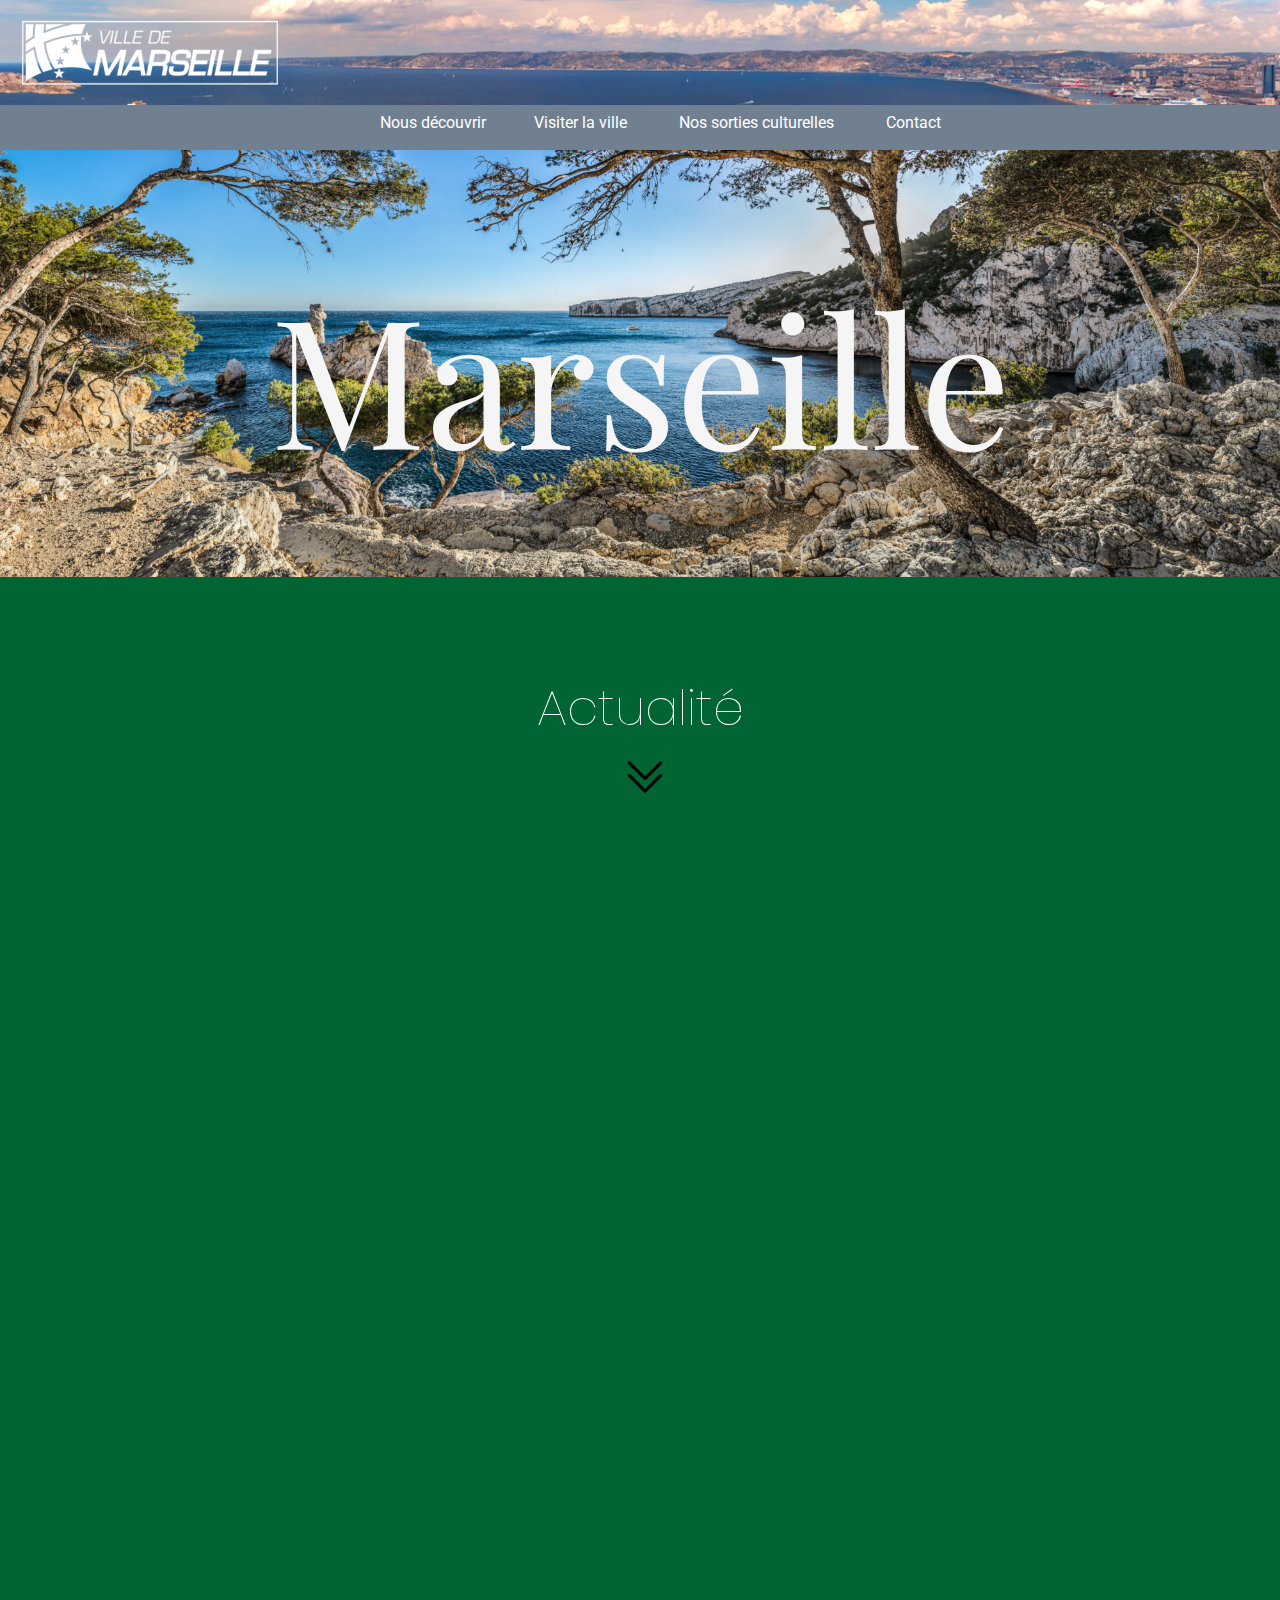
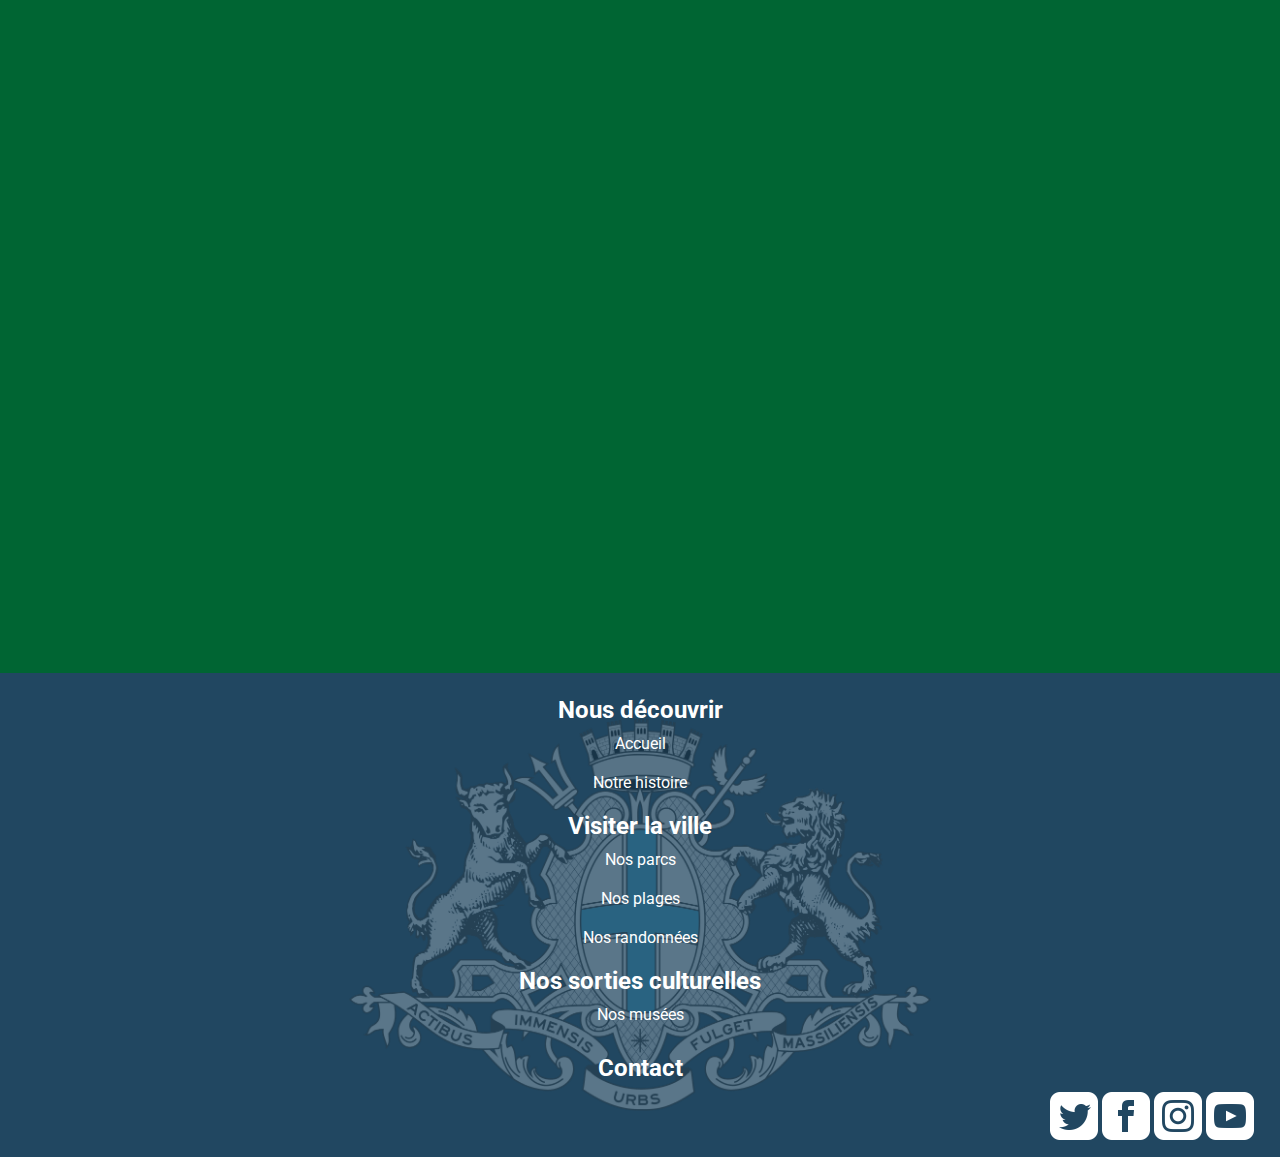
<file: index.html>
<!DOCTYPE html>
<html lang="fr">
<head>
    <meta charset="UTF-8">
    <meta http-equiv="X-UA-Compatible" content="IE=edge">
    <meta name="viewport" content="width=device-width, initial-scale=1.0">
    <title>Marseille</title>
    <link rel="stylesheet" href="index.css">
    <link rel="icon" type="image/x-icon" href="logo_marseille.png" sizes="16x16 32x32">
    <link rel="stylesheet" href="marseille.css">
</head>
<body>
    <header>
        <div class="navbar">
            <div class="nav-left">
                <img id="logo" src="imgGen/VdM blanc_0.png" />
            </div>
            <nav>
                <ul>
                    <li class="deroulant"><a>Nous découvrir&ensp;</a>
                        <ul class="sous">
                            <li><a href="index.html">Accueil</a></li>
                            <li><a href="histoire.html">Notre Histoire</a></li>
                        </ul>
                    </li>
                    <li class="deroulant"><a>Visiter la ville &ensp;</a>
                        <ul class="sous">
                            <li><a href="parcs.html">Nos parcs</a></li>
                            <li><a href="les-plages.html">Nos plages</a></li>
                            <li><a href="rando.html">Nos randonnées</a></li>
                        </ul>
                    </li>
                    <li class="deroulant"><a>Nos sorties culturelles &ensp;</a>
                        <ul class="sous">
                            <li><a href="musees.html">Nos musées</a></li>
                        </ul>
                    </li>
                    <li><a href="contact.html">Contact</a></li>
                </ul>
            </nav>
            <div class="container nav-container">
                <input class="checkbox" type="checkbox" name="" id="" />
                <div class="hamburger-lines">
                  <span class="line line1"></span>
                  <span class="line line2"></span>
                  <span class="line line3"></span>
                </div>  
                <div class="menu-items">
                    <h1>Nous découvrir</h1><br>
                    <li><a href="index.html">Accueil</a></li>
                    <li><a href="histoire.html">Notre Histoire</a></li>
                    <br><h1>Visiter la ville</h1><br>
                    <li><a href="parcs.html">Nos parcs</a></li>
                    <li><a href="les-plages.html">Nos plages</a></li>
                    <li><a href="rando.html">Nos randonnées</a></li>
                    <br><h1>Sorties culturelles</h1><br>
                    <li><a href="musees.html">Nos musées</a></li>
                    <br><li><a style="font-weight: 500;" href="contact.html">Contact</a></li>
                </div>
            </div>
    </header>
        <section class="main_img">
                <div class="centered">Marseille</div>
            </div>
        </section>
        <div class="actualité">
            <h2>Actualité</h2>
            <a href="#shortcut"><img src="img_index/down_arrow.png" class="down_arrow"/></a>
        </div>
        <div class="articles">
            <div class="container">
                <section class="section_a">
                    <div class="article">
                        <a href="#"><img src="img_index/article1.jpg" class="img_article"/></a>
                    <div class="text_article">Projet de réaménagement de la place Sébastopol : participez à la consultation citoyenne !</div>
                    </div>

                    <div class="article">
                        <a href="#"><img src="img_index/article2.jpg" class="img_article"/></a>
                    <div class="text_article">La Ville de Marseille présente son plan d'efficacité et de sobriété énergétique</div>
                    </div>

                    <div class="article">
                        <a href="#"><img src="img_index/article3.jpg" class="img_article"/></a>
                    <div class="text_article">"Marseille ville refuge" : l'exposition centenaire de l'arrivée des Arméniens à Marseille !</div>
                    </div>
                </section>
                <section class="section_b" id="shortcut">
                    <div class="article">
                        <a href="#"><img src="img_index/article4.jpg" class="img_article"/></a>
                    <div class="text_article">Projet "Rue du Musée / Musée de la Rue" : "Place à prendre, acte II" au musée d'Histoire de Marseille</div>
                    </div>
    
                    <div class="article">
                        <a href="#"><img src="img_index/article5.jpg" class="img_article"/></a>
                    <div class="text_article">Projet "Rue du Musée / Musée de la Rue" : "Place à prendre, acte II" au musée d'Histoire de Marseille</div>
                    </div>
    
                    <div class="article">
                        <a href="#"><img src="img_index/article6.jpg" class="img_article"/></a>
                    <div class="text_article">Sommet "Emerging Valley" : un axe connecté entre l'Europe et l'Afrique</div>
                </section>
                <section class="section_c">
                    <div class="article">
                        <a href="#"><img src="img_index/article7.jpg" class="img_article"/></a>
                    <div class="text_article">La Ville de Marseille lance en novembre son Assemblée Citoyenne du Futur</div>
                    </div>
    
                    <div class="article">
                        <a href="#"><img src="img_index/article8.jpg" class="img_article"/></a>
                    <div class="text_article">La Ville de Marseille soutient le monde associatif</div>
                    </div>
    
                    <div class="article">
                        <a href="#"><img src="img_index/article9.jpg" class="img_article"/></a>
                    <div class="text_article">Rencontres internationales de la réduction des risques : Marseille agit, Marseille s’engage</div>
                </section>
            </div>
        </div>
       
        <footer>
            <div class="footer">
                <div class="footer1">
                        <h2>Nous découvrir</h2>
                        <a href="index.html">Accueil</a>
                        <a href="histoire.html">Notre histoire</a>
                 </div>
                <div class="footer1">
                    <h2>Visiter la ville</h2>
                    <a href="parcs.html">Nos parcs</a>
                    <a href="les-plages.html">Nos plages</a>
                    <a href="rando.html">Nos randonnées</a>
                </div>
                <div class="footer1">
                    <h2>Nos sorties culturelles</h2>
                    <a href="musees.html">Nos musées</a>
                </div>
                <div class="footer1">
                    <a href="contact.html"><h2>Contact</h2></a>
                </div>
            </div>
            <div class="RS">
                <a target="_blank" href="https://twitter.com/marseille"><img src="imgGen/iconmonstr-twitter-3-48.png"></a>
                <a target="_blank" href="https://www.facebook.com/marseilleville/"><img src="imgGen/iconmonstr-facebook-3-48.png"></a>
                <a target="_blank" href="https://www.instagram.com/villemarseille/"><img src="imgGen/iconmonstr-instagram-13-48 (1).png"></a>
                <a target="_blank" href="https://www.youtube.com/user/VilledeMarseille"><img src="imgGen/iconmonstr-youtube-8-48 (1).png"></a>
            </div>
        </footer> 
</body>
</html>
</file>
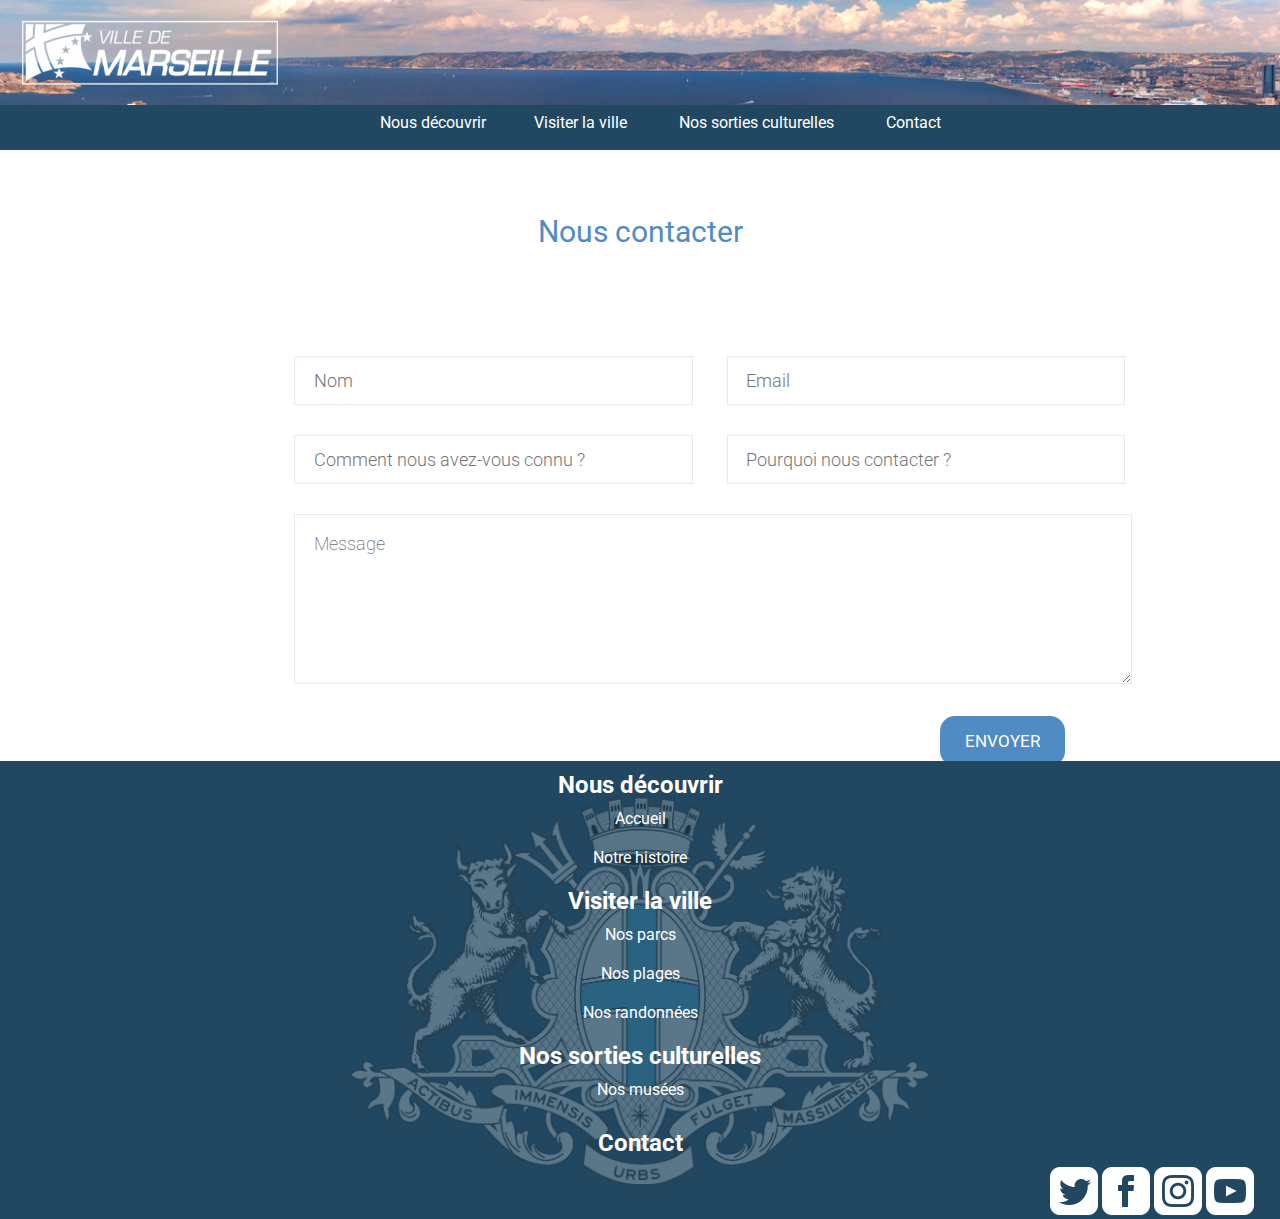
<file: contact.html>
<!DOCTYPE html>
<html lang="en">
    <head>
        <meta charset="UTF-8">
        <link href="marseille.css" rel="stylesheet">
        <link href="contact.css" rel="stylesheet">
        <title>Accueil</title>
    </head>
    <body>
        <header>
            <div class="navbar">
                <div class="nav-left">
                        <img id="logo" src="imgGen/VdM blanc_0.png" />
                </div>
                <nav>
                    <ul>
                        <li class="deroulant"><a>Nous découvrir&ensp;</a>
                            <ul class="sous">
                                <li><a href="index.html">Accueil</a></li>
                                <li><a href="histoire.html">Notre Histoire</a></li>
                            </ul>
                        </li>
                        <li class="deroulant"><a>Visiter la ville &ensp;</a>
                            <ul class="sous">
                                <li><a href="parcs.html">Nos parcs</a></li>
                                <li><a href="les-plages.html">Nos plages</a></li>
                                <li><a href="rando.html">Nos randonnées</a></li>
                            </ul>
                        </li>
                        <li class="deroulant"><a>Nos sorties culturelles &ensp;</a>
                            <ul class="sous">
                                <li><a href="musees.html">Nos musées</a></li>
                            </ul>
                        </li>
                        <li><a href="contact.html">Contact</a></li>
                    </ul>
                </nav>
                <div class="container nav-container">
                    <input class="checkbox" type="checkbox" name="" id="" />
                    <div class="hamburger-lines">
                      <span class="line line1"></span>
                      <span class="line line2"></span>
                      <span class="line line3"></span>
                    </div>  
                    <div class="menu-items">
                        <h1>Nous découvrir</h1><br>
                        <li><a href="index.html">Accueil</a></li>
                        <li><a href="histoire.html">Notre Histoire</a></li>
                        <br><h1>Visiter la ville</h1><br>
                        <li><a href="parcs.html">Nos parcs</a></li>
                        <li><a href="les-plages.html">Nos plages</a></li>
                        <li><a href="rando.html">Nos randonnées</a></li>
                        <br><h1>Sorties culturelles</h1><br>
                        <li><a href="musees.html">Nos musées</a></li>
                        <br><li><a style="font-weight: 500;" href="contact.html">Contact</a></li>
                    </div>
                </div>
        </header>
        <div class="struct-contact">
            <div class="separate-top">
                <div class="form">
                    <h1>Nous contacter</h1>
                    <form>
                        <input placeholder="Nom">
                        <input placeholder="Email">
                        <input placeholder="Comment nous avez-vous connu ?">
                        <input placeholder="Pourquoi nous contacter ?">
                        <textarea placeholder="Message"></textarea>
                        <button class="button">ENVOYER</button>
                    </form>
                </div>
        </div>
        <footer>
            <div class="footer">
                <div class="footer1">
                        <h2>Nous découvrir</h2>
                        <a href="index.html">Accueil</a>
                        <a href="histoire.html">Notre histoire</a>
                 </div>
                <div class="footer1">
                    <h2>Visiter la ville</h2>
                    <a href="parcs.html">Nos parcs</a>
                    <a href="les-plages.html">Nos plages</a>
                    <a href="rando.html">Nos randonnées</a>
                </div>
                <div class="footer1">
                    <h2>Nos sorties culturelles</h2>
                    <a href="musees.html">Nos musées</a>
                </div>
                <div class="footer1">
                    <a href="contact.html"><h2>Contact</h2></a>
                </div>
            </div>
            <div class="RS">
                <a target="_blank" href="https://twitter.com/marseille"><img src="imgGen/iconmonstr-twitter-3-48.png"></a>
                <a target="_blank" href="https://www.facebook.com/marseilleville/"><img src="imgGen/iconmonstr-facebook-3-48.png"></a>
                <a target="_blank" href="https://www.instagram.com/villemarseille/"><img src="imgGen/iconmonstr-instagram-13-48 (1).png"></a>
                <a target="_blank" href="https://www.youtube.com/user/VilledeMarseille"><img src="imgGen/iconmonstr-youtube-8-48 (1).png"></a>
            </div>
        </footer>    
    </body>
</html>
</file>
<file: index.css>
@import url('https://fonts.googleapis.com/css2?family=Poppins&display=swap');
@import url('https://fonts.googleapis.com/css2?family=Playfair+Display&family=Poppins&display=swap');   

body
{
    width: 100%;
    max-width: 100%;
    overflow: auto;
    background-color: #006533;
}

#main
{
    overflow: auto;
    position: absolute;
}
.main_img
{
    display: flex;
    background-image: url(img_index/calanque.jpg);
    background-repeat: no-repeat;
    background-size:100%;
    width: 100%;    
    height: 500px;
}
#myVideo
{
    width: 1900px;
    max-height: 500px;
}
.centered {
    display: flex;
    width: 100%;
    align-items: center;
    justify-content: center;
    padding-bottom: 50px;
    font-size: 180px;
    color: whitesmoke;
    font-family: 'Playfair Display', serif;
}
.actualité
{
    display: flex;
    justify-content: center;
    flex-direction: column;
    margin-bottom: 100px;
}
.actualité h2
{
    width: 100%;
    display: flex;
    justify-content: center;
    margin-top: 20px;
    font-size: 50px;
    font-weight: 100;
    color: white;
    font-family: 'Poppins', sans-serif;
}
.down_arrow
{
    display: flex;
    justify-content: center;
    width: 50px;
    padding: 6px;
    position: absolute;
    left: 48%;
    border-radius: 20%;
}
.down_arrow:hover
{
    box-shadow: 0 0 11px rgba(33,33,33,.2); 
}
.container
{
    display: flex;
    justify-content: space-around;
    margin-left: 100px;
    margin-right: 100px;
    margin-bottom: 100px;
    font-family: 'Poppins', sans-serif;
}
.article
{
    display: flex;
    flex-direction: column;
    height: 400px;
    width: 300px;
    background-color: white;
    margin-bottom: 60px;
    margin-left: 50px;
    margin-right: 50px;
    border-radius: 2%;
}
.article:hover
{
    box-shadow: 0 0 11px rgba(33,33,33,.2); 
}
.section_a
{
    display: flex;
    flex-direction: column;
    text-align: center;
    justify-content: space-around;
}

.section_b 
{
    display: flex;
    flex-direction: column;
    text-align: center;
    justify-content: space-around;

}
.section_c
{
    display: flex;
    flex-direction: column;
    text-align: center;
    justify-content: space-around;
}
.article img
{
    width: 300px;
    border-radius: 2%;
}
.text_article
{
    font-size: 18px;
    text-align: center;
    margin-left: 30px;
    margin-right: 30px;
    margin-top: 30px;
    margin-bottom: 20px;
}
footer {
    background-color: lightblue;
    padding-top: 1%;
}
.RS
{
    margin-bottom: 1%;
}

.footer .footer1 a {
    color: black;
}

/*-----------------------------*/

nav a {
    color: white;
}

.navbar nav{
    background-color: #708090;
  }
  
  .sous {
    background-color: #708090;
  }
  
  nav a:hover {
    color: rgb(188, 188, 188);
    transition: 0.8s;
  }
  
  nav ul {
      width: 100%;
  }
  
  footer {
    background-color: #214761;
    color: #fff;
  }
   
  .footer .footer1 a {
    color: #fff;
  }

  .navbar .nav-left {
    background-image: url(imgGen/bg.png);
}
</file>
<file: marseille.css>
@import url('https://fonts.googleapis.com/css2?family=Roboto:wght@300;400;500;900&display=swap');

*{
    margin: 0;
    padding: 0;
    font-family: 'Roboto', sans-serif;
    scroll-behavior: smooth;
}

html {
    overflow-x: hidden;
}

body {
    font-family: Open Sans,Arial,sans-serif;
    margin: 0;
    
}

.navbar {
    margin-top: 0px;
    font-family: 'Roboto', sans-serif;
    font-size: 16px;
    width: 100%;
    height: 150px;
    flex-direction: row;

}

/*-------------- header -------------*/

.navbar .nav-left {
  height: 70%;
  width: 100%;
  overflow: hidden;
  /*background-image: url(imgGen/bg.png);*/
  background-position: top;
  background-size: cover;
  background-repeat: none;
  display: flex;
}

.navbar .nav-left #logo {
    margin:0;

    z-index: 4000;
}

.navbar nav{
    height: 30%;
    width: 100%;
    margin-top: -18px;
}

nav ul {
    list-style-type: none;
    display: flex;
    flex-direction: row;
    margin-top: 18px;
    justify-content: center;
}

nav ul li {
    padding-top: 1%;
    float: left;
    width: auto;
    height: 20px;
    padding-left:40px;
    text-align: center;
    position: relative;
}

nav ul::after {
    content: "";
    display: table;
    clear: both;
    padding-top: 10%;
}

nav a {
    display: block;
    text-decoration: none;
    border-bottom: 2px solid transparent;
    margin-top: -5px;
    padding-bottom: 19px;
}

.sous {
    display: none;
    border-radius: 2px;
    position: absolute;
    width: 200px;
    z-index: 1000;
    margin-top: -7px;
}

nav >ul :hover .sous {
    display: block;
    padding-top: 7%;
    padding-bottom: 4%;
    animation: growDown 600ms ease-in-out forwards;
    transform-origin: top center;
}

@keyframes growDown {
    0% {
        transform: scaleY(0)
    }
    80% {
        transform: scaleY(1.1)
    }
    100% {
        transform: scaleY(1)
    }
}

.sous li {
    float: none;
    width: 100%;
    text-align: left;
    padding-right: 20%;
    padding: 5px;
}

.sous a {
    padding: 10px;
    border-bottom: none;
}

.deroulant > a::after {
    margin-top:  30px;
    font-size: 12px;
}

/*-------------- footer -------------*/

footer {
    position: relative;
    display: flex;
    flex-direction: column;
    justify-content: space-between;
    align-items: center;
    background-size: 582px;
    background-repeat: no-repeat;
    background-image: url("imgGen/Armoiries_de_Marseille (1).png");
    background-position: 50%;
}

.footer {
    width: 100%;
    display: flex;
    flex-direction: column;
}

.footer1 {
    margin-top: 10px;
    display: flex;
    flex-direction: column;
    align-items: center;

}


.footer .footer1 a {
    padding: 10px;
    text-decoration: none;
}


.RS {
    margin-left: 80%;
}

.container {
    max-width: 1050px;
    width: 90%;
    margin-top: -53px;
    z-index: 1000;
  }
  
  .nav-container {
    display: flex;
    justify-content: space-between;
    align-items: center;
    height: 62px;
  }
  
  .menu-items {
    display: flex;
  }
  
  .nav-container li {
    list-style: none;
  }
  
  .nav-container a {
    text-decoration: none;
    color: white;
    font-weight: 300;
    font-size: 1.2rem;
    padding: 0.7rem;
  }
  
  .nav-container a:hover{
      color: rgb(193, 193, 193);
      transition: 0.8s;
  }
  
  .nav-container {
    display: block;
    position: relative;
    height: 60px;
  }
  
  .nav-container .checkbox {
    position: absolute;
    display: block;
    height: 32px;
    width: 32px;
    top: 20px;
    left: 20px;
    z-index: 5;
    opacity: 0;
    cursor: pointer;
    margin-top: -15px;
  }
  
  .nav-container .hamburger-lines {
    display: block;
    height: 26px;
    width: 32px;
    position: absolute;
    top: 17px;
    left: 20px;
    z-index: 2;
    display: flex;
    flex-direction: column;
    justify-content: space-between;
    margin-top: -10px;
  }
  
  .nav-container .hamburger-lines .line {
    display: block;
    height: 4px;
    width: 100%;
    border-radius: 10px;
    background: white;
  }
  
  .nav-container .hamburger-lines .line1 {
    transform-origin: 0% 0%;
    transition: transform 0.4s ease-in-out;
  }
  
  .nav-container .hamburger-lines .line2 {
    transition: transform 0.2s ease-in-out;
  }
  
  .nav-container .hamburger-lines .line3 {
    transform-origin: 0% 100%;
    transition: transform 0.4s ease-in-out;
  }
  
  .navbar .menu-items {
    padding-top: 100px;
    background-color: #097969;
    height: 100vh;
    width: 110%;
    transform: translate(-150%);
    display: flex;
    flex-direction: column;
    margin-left: -40px;
    margin-top: 10px;
    padding-left: 50px;
    transition: transform 0.9s ease-in-out;
    text-align: center;
    z-index: 1000;
  }
  
  .navbar .menu-items li {
    margin-bottom: 1.2rem;
    font-size: 1.5rem;
    font-weight: 500;
  }
  
  .nav-container input[type="checkbox"]:checked ~ .menu-items {
    transform: translateX(0);
  }
  
  .nav-container input[type="checkbox"]:checked ~ .hamburger-lines .line1 {
    transform: rotate(45deg);
  }
  
  .nav-container input[type="checkbox"]:checked ~ .hamburger-lines .line2 {
    transform: scaleY(0);
  }
  
  .nav-container input[type="checkbox"]:checked ~ .hamburger-lines .line3 {
    transform: rotate(-45deg);
  }
  
  .nav-container input[type="checkbox"]:checked ~ .logo{
    display: none;
  }

  .menu-items h1 {
    color: white;
    font-size: 30px;
    font-weight: 500;
  }

  @media all and (min-width: 769px){
    .container {
        visibility: hidden;
    }
}

@media all and (min-width: 361px) and (max-width: 768px){
    nav ul {
        visibility: hidden;
    }
}

@media all and (max-width: 360px) {
    nav ul {
        visibility: hidden;
    }
}

@media screen and (max-width: 1050px) {

  .RS {
      display: flex;
      flex-direction: row;
      margin: 0;
  }
  .RS a {

      padding: 5px;
  }
}
</file>
<file: contact.css>
.navbar .nav-left {
    background-image: url(imgGen/bg.png);
}

form {
    background-color: #FFFFFF;
    margin-left: 18%;
    margin-top: 1%;  
    padding-top: 5%;
    padding-left: 5%;
    padding-right: 5%;
}

.form h1 {
    margin-top: 5%;
    color: #508bc4;
    font-size: 30px;
    font-weight: 400;
    margin-left: 42%;
}

form input {
    width: 377.9px;
    margin-top: 30px;
    margin-right: 30px;
    height: 47px;
    font-weight: 300;
    padding-left: 2%;
    border: 1px solid #E8E9F6;
    font-size: 18px;
    color: #508bc4;
    background-color: white;
}

form textarea {
    width: 817px;
    margin-top: 30px;
    margin-right: 30px;
    height: 150px;
    font-weight: 200;
    padding-top: 2%;
    padding-left: 2%;
    border: 1px solid #E8E9F6;
    font-size: 18px;
    color: #508bc4;
    background-color: white;
}

form button {
    margin-top: 3%;
    margin-left: 70%;
}

button {
    display: inline-block;
    padding: 15px 25px;
    font-size: 17px;
    cursor: pointer;
    text-align: center;
    text-decoration: none;
    outline: none;
    color: #fff;
    background-color: #508bc4;
    border: none;
    border-radius: 15px;
    box-shadow: #5E5DF0 0 10px 20px -15px;
}
  
button:hover {background-color: #275FA0}
  
button:active {
    background-color: #275FA0;
    box-shadow: #5E5DF0 0 5px 20px -15px;
    transform: translateY(4px);
}

footer {
    margin-top: 40%;
    background-color: #214761;
    color: #fff;
}

.footer .footer1 a {
    color: #fff;
}

nav a {
    color: white;
}

.navbar nav{
    background-color: #214761;
}

.sous {
    background-color: #214761;
}
  
nav a:hover {
    color: #D1E5F4;
    transition: 0.8s;
}

nav a:hover {
    color: #D1E5F4;
    transition: 0.8s;
}

nav ul {
    width: 100%;
}

@media all and (min-width: 769px){
    .container {
        visibility: hidden;
    }

    form {
        position: absolute;
    }
}

@media all and (min-width: 361px) and (max-width: 768px){

    form {
        margin-left: 0%;
    }

    .form h1 {
        margin-left: 37%;
    }

    form input {
        width: 600px;
        margin-left: 5%;
    }

    form textarea {
        width: 600px;
        margin-left: 5%;
    }

    form button {
        margin-left: 43%;
    }

    footer {
        margin-top: 10%;
    }
}

@media all and (max-width: 360px){


    form {
        width: 50%;
        margin-left: 0%;
    }

    .form h1 {
        margin-left: 20%;
    }

    form input {
        width: 300px;
    }

    form textarea {
        width: 300px;
    }

    form button {
        margin-left: 60%;
    }

    footer {
        margin-top: 20%;
    }
}
</file>
